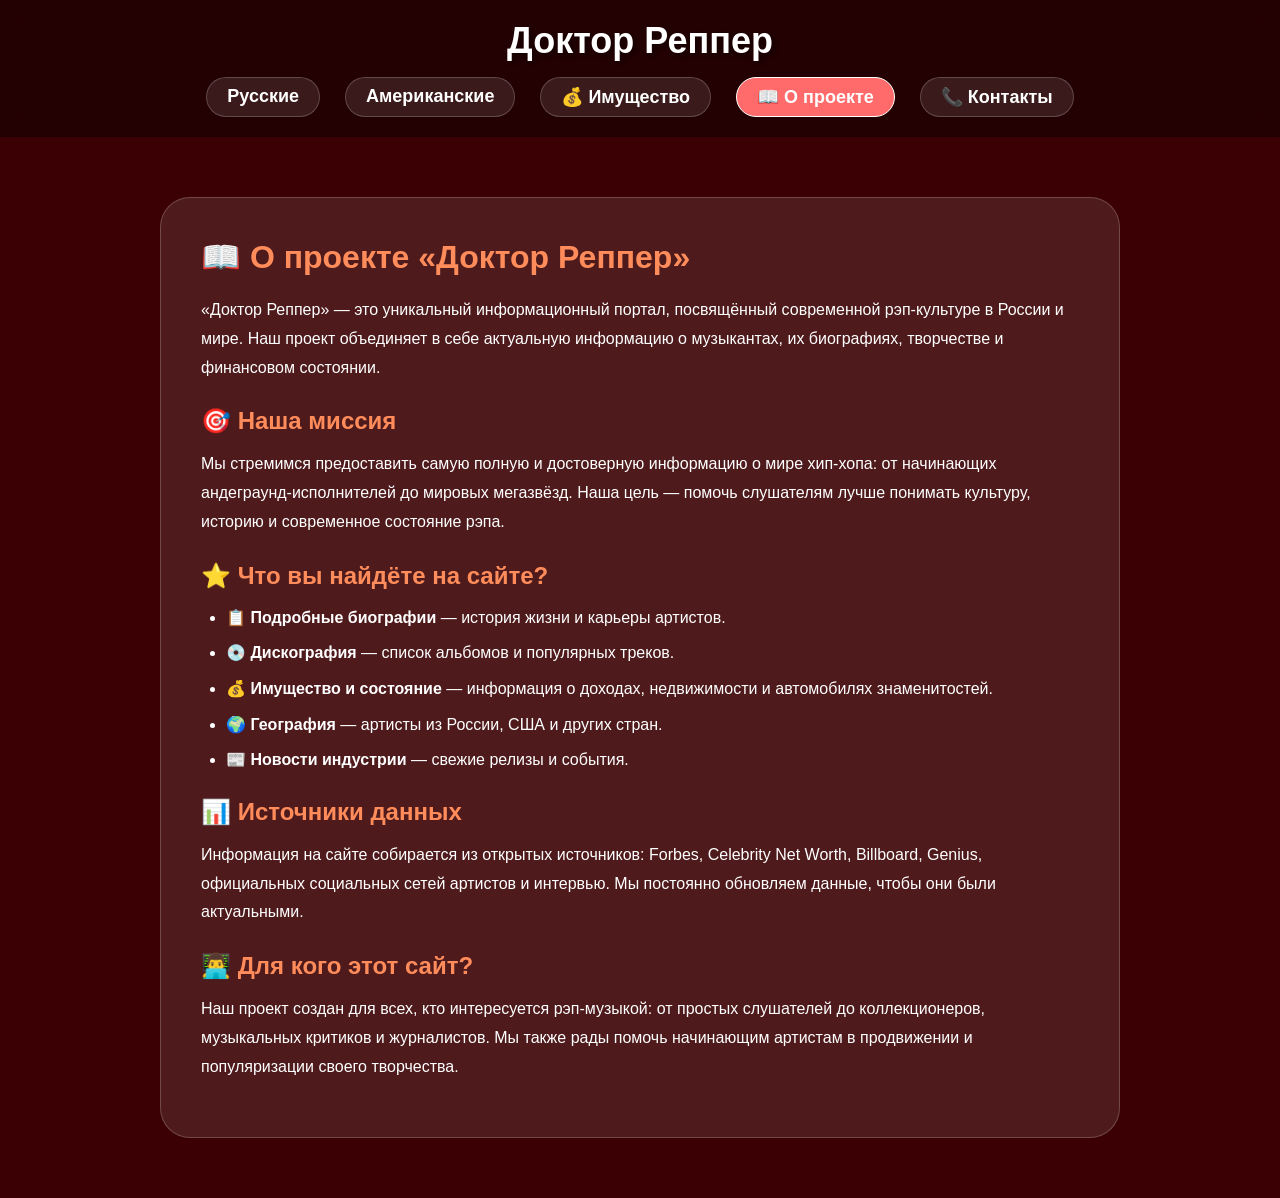
<file: about.html>
<!DOCTYPE html>
<html lang="ru">
<head>
    <meta charset="UTF-8">
    <meta name="viewport" content="width=device-width, initial-scale=1.0, user-scalable=yes">
    <title>Доктор Реппер - О проекте</title>
    <link rel="stylesheet" href="style.css">
</head>
<body>
    <header>
        <h1>Доктор Реппер</h1>
        <nav class="main-nav">
            <a href="index.html">Русские</a>
            <a href="us-rap.html">Американские</a>
            <a href="wealth.html">💰 Имущество</a>
            <a href="about.html" class="active">📖 О проекте</a>
            <a href="contacts.html">📞 Контакты</a>
        </nav>
    </header>

    <div class="about-container">
        <div class="about-card">
            <h2>📖 О проекте «Доктор Реппер»</h2>
            <p>«Доктор Реппер» — это уникальный информационный портал, посвящённый современной рэп-культуре в России и мире. Наш проект объединяет в себе актуальную информацию о музыкантах, их биографиях, творчестве и финансовом состоянии.</p>
            
            <h3>🎯 Наша миссия</h3>
            <p>Мы стремимся предоставить самую полную и достоверную информацию о мире хип-хопа: от начинающих андеграунд-исполнителей до мировых мегазвёзд. Наша цель — помочь слушателям лучше понимать культуру, историю и современное состояние рэпа.</p>
            
            <h3>⭐ Что вы найдёте на сайте?</h3>
            <ul>
                <li>📋 <strong>Подробные биографии</strong> — история жизни и карьеры артистов.</li>
                <li>💿 <strong>Дискография</strong> — список альбомов и популярных треков.</li>
                <li>💰 <strong>Имущество и состояние</strong> — информация о доходах, недвижимости и автомобилях знаменитостей.</li>
                <li>🌍 <strong>География</strong> — артисты из России, США и других стран.</li>
                <li>📰 <strong>Новости индустрии</strong> — свежие релизы и события.</li>
            </ul>
            
            <h3>📊 Источники данных</h3>
            <p>Информация на сайте собирается из открытых источников: Forbes, Celebrity Net Worth, Billboard, Genius, официальных социальных сетей артистов и интервью. Мы постоянно обновляем данные, чтобы они были актуальными.</p>
            
            <h3>👨‍💻 Для кого этот сайт?</h3>
            <p>Наш проект создан для всех, кто интересуется рэп-музыкой: от простых слушателей до коллекционеров, музыкальных критиков и журналистов. Мы также рады помочь начинающим артистам в продвижении и популяризации своего творчества.</p>
            
            
        

    
    <script src="script.js"></script>
</body>
</html>
</file>
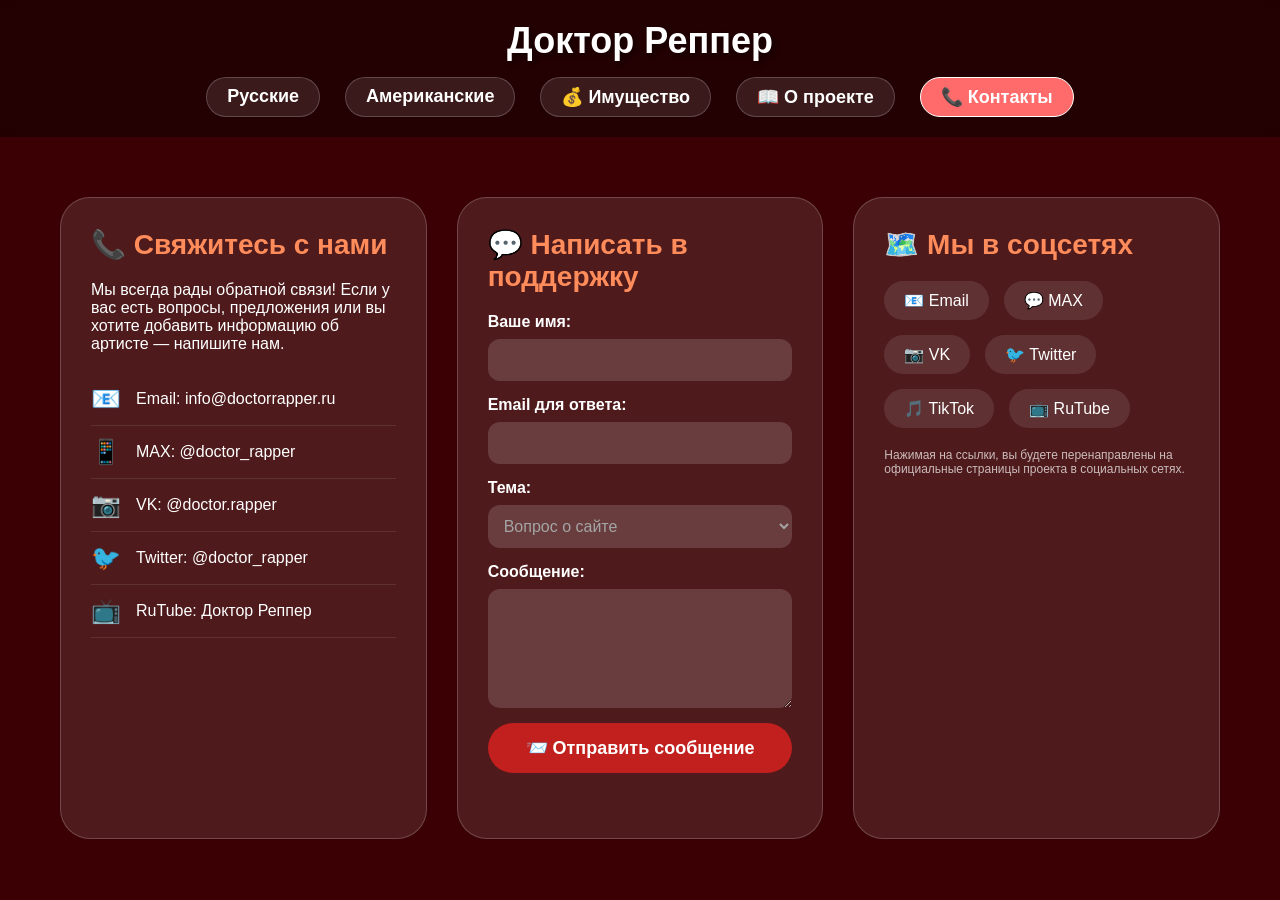
<file: contacts.html>
<!DOCTYPE html>
<html lang="ru">
<head>
    <meta charset="UTF-8">
    <meta name="viewport" content="width=device-width, initial-scale=1.0, user-scalable=yes">
    <title>Доктор Реппер - Контакты</title>
    <link rel="stylesheet" href="style.css">
</head>
<body>
    <header>
        <h1>Доктор Реппер</h1>
        <nav class="main-nav">
            <a href="index.html">Русские</a>
            <a href="us-rap.html">Американские</a>
            <a href="wealth.html">💰 Имущество</a>
            <a href="about.html">📖 О проекте</a>
            <a href="contacts.html" class="active">📞 Контакты</a>
        </nav>
    </header>

    <div class="contacts-container">
        <div class="contacts-card">
            <h2>📞 Свяжитесь с нами</h2>
            <p>Мы всегда рады обратной связи! Если у вас есть вопросы, предложения или вы хотите добавить информацию об артисте — напишите нам.</p>
            
            <div class="contact-info">
                <div class="contact-item">
                    <span class="emoji">📧</span>
                    <span>Email: info@doctorrapper.ru</span>
                </div>
                <div class="contact-item">
                    <span class="emoji">📱</span>
                    <span>MAX: @doctor_rapper</span>
                </div>
                <div class="contact-item">
                    <span class="emoji">📷</span>
                    <span>VK: @doctor.rapper</span>
                </div>
                <div class="contact-item">
                    <span class="emoji">🐦</span>
                    <span>Twitter: @doctor_rapper</span>
                </div>
                <div class="contact-item">
                    <span class="emoji">📺</span>
                    <span>RuTube: Доктор Реппер</span>
                </div>
            </div>
        </div>

        <div class="contacts-card">
            <h2>💬 Написать в поддержку</h2>
            <form class="contact-form" id="contactForm">
                <div class="form-group">
                    <label for="name">Ваше имя:</label>
                    <input type="text" id="name" name="name" required>
                </div>
                <div class="form-group">
                    <label for="email">Email для ответа:</label>
                    <input type="email" id="email" name="email" required>
                </div>
                <div class="form-group">
                    <label for="subject">Тема:</label>
                    <select id="subject" name="subject">
                        <option value="question">Вопрос о сайте</option>
                        <option value="artist">Добавить артиста</option>
                        <option value="correction">Исправление ошибки</option>
                        <option value="cooperation">Сотрудничество</option>
                    </select>
                </div>
                <div class="form-group">
                    <label for="message">Сообщение:</label>
                    <textarea id="message" name="message" rows="5" required></textarea>
                </div>
                <button type="submit" class="submit-btn">📨 Отправить сообщение</button>
            </form>
            <div id="formMessage" class="form-message"></div>
        </div>

        <div class="contacts-card">
            <h2>🗺️ Мы в соцсетях</h2>
            <div class="social-links">
                <a href="https://mail.ru/?from=logout&ref=main" class="social-link">📧 Email</a>
                <a href="https://web.max.ru/" class="social-link">💬 MAX</a>
                <a href="https://vk.com/" class="social-link">📷 VK</a>
                <a href="https://x.com/twitter" class="social-link">🐦 Twitter</a>
                <a href="https://www.tiktok.com/" class="social-link">🎵 TikTok</a>
                <a href="https://rutube.ru/" class="social-link">📺 RuTube</a>
            </div>
            <p class="small-note">Нажимая на ссылки, вы будете перенаправлены на официальные страницы проекта в социальных сетях.</p>
        </div>
    </div>

   

    <script src="script.js"></script>
</body>
</html>
</file>
<file: style.css>
* {
    margin: 0;
    padding: 0;
    box-sizing: border-box;
}

body {
    font-family: Trebuchet MS, sans-serif;
    background: #3B0003; 
    margin: 0;
    padding: 0;
    min-height: 100vh;
    color: #fff;
}

/* Шапка и навигация */ 
header {
    background: rgba(0, 0, 0, 0.4);
    backdrop-filter: blur(10px);
    padding: 20px;
    text-align: center;
    position: sticky;
    top: 0;
    z-index: 100;
}

header h1 {
    font-size: 36px;
    margin-bottom: 15px;
    text-shadow: 3px 3px 6px rgba(0, 0, 0, 0.5);
}

.main-nav {
    display: flex;
    justify-content: center;
    gap: 25px;
    flex-wrap: wrap;
}

.main-nav a {
    color: white;
    text-decoration: none;
    font-size: 18px;
    font-weight: bold;
    padding: 8px 20px;
    border-radius: 30px;
    transition: all 0.3s ease;
    background: rgba(255, 255, 255, 0.1);
    border: 1px solid rgba(255, 255, 255, 0.2);
}

.main-nav a:hover {
    background: #ff6b6b;
    transform: translateY(-2px);
}

.main-nav a.active {
    background: #ff6b6b;
    border-color: white;
}

/* Hero секция */
.hero {
    text-align: center;
    padding: 50px 20px;
    margin: 20px;
    border-radius: 20px;
}

.hero h2 {
    font-size: 36px;
    margin-bottom: 15px;
}

.hero p {
    font-size: 18px;
    opacity: 0.9;
}

/* Контейнер для карточек */
.card-container {
    display: flex;
    flex-wrap: wrap;
    gap: 25px;
    justify-content: center;
    padding: 20px;
    max-width: 1600px;
    margin: 0 auto;
}

/* Карточки */
.card {
    background: rgba(255, 255, 255, 0.1);
    border: 3px solid #0c0c0c;
    border-radius: 20px;
    padding: 15px;
    width: 190px;
    text-align: center;
    box-shadow: 0 10px 20px rgba(0, 0, 0, 0.3);
    transition: transform 0.3s ease, box-shadow 0.3s ease;
    backdrop-filter: blur(8px);
    cursor: pointer;
}

.card:hover {
    transform: translateY(-8px);
    box-shadow: 0 18px 30px rgba(0, 0, 0, 0.5);
    border-color: #fdfcfd;
}

.card img {
    width: 100%;
    height: 190px;
    object-fit: cover;
    border-radius: 15px;
    margin-bottom: 12px;
}

.card p {
    margin: 0;
    font-weight: bold;
    font-size: 16px;
}

/* Специальные карточки для имущества */
.wealth-card {
    border-color: #A9A9A9

}

.wealth-card:hover {
    border-color: #98FB98;
}

/* Модальные окна */
.bio-overlay {
    position: fixed;
    top: 0;
    left: 0;
    width: 100%;
    height: 100%;
    background-color: rgba(0, 0, 0, 0.85);
    backdrop-filter: blur(12px);
    display: flex;
    align-items: center;
    justify-content: center;
    z-index: 1000;
    opacity: 0;
    visibility: hidden;
    transition: opacity 0.3s ease, visibility 0s linear 0.3s;
}

/* Активное состояние оверлея (показываем) */
.bio-overlay.active {
    opacity: 1;
    visibility: visible;
    transition: opacity 0.3s ease, visibility 0s linear 0s;
}

/* Содержимое биографии — теперь поддерживает прокрутку */
.bio-content {
    background: #16161D;
    padding: 30px 30px 30px 30px;
    border-radius: 28px;
    width: 90%;
    max-width: 2000px;
    max-height: 85vh;          /* ограничиваем высоту относительно экрана */
    overflow-y: auto;          /* включаем вертикальную прокрутку при переполнении */
    box-shadow: 0 25px 50px rgba(0, 0, 0, 0.6), 0 0 0 2px #ff6b6b;
    position: relative;
    text-align: left;
    transform: scale(0.9);
    transition: transform 0.25s ease;
    border: 1px solid #3B0003;
    scrollbar-width: thin;     /* тонкий скроллбар для Firefox */
    scrollbar-color: #ff8c5a #2c3e4e;
}

/* Стилизация скроллбара для WebKit (Chrome, Safari, Edge) */
.bio-content::-webkit-scrollbar {
    width: 8px;
}
.bio-content::-webkit-scrollbar-track {
    background: #2c3e4e;
    border-radius: 10px;
    margin-block: 8px;
}
.bio-content::-webkit-scrollbar-thumb {
    background: #ff8c5a;
    border-radius: 10px;
}
.bio-content::-webkit-scrollbar-thumb:hover {
    background: #ff6b6b;
}

/* Анимация появления контента */
.bio-overlay.active .bio-content {
    transform: scale(1);
}

/* Заголовок в биографии */
.bio-content h2 {
    color: #ff8c5a;
    font-size: 28px;
    margin-top: 0;
    margin-bottom: 20px;
    border-left: 5px solid #ff6b6b;
    padding-left: 18px;
    font-weight: 800;
    padding-right: 30px; /* отступ, чтобы текст не налезал на крестик */
}

/* Текст в биографии */
.bio-content p {
    line-height: 1.7;
    color: #e8eef2;
    font-size: 20px;
    margin-bottom: 15px;
}

/* Кнопка закрытия (крестик) — фиксирована относительно содержимого */
.close-bio {
    position: sticky;
    top: 5px;
    float: right;
    color: #ccc;
    font-size: 36px;
    font-weight: bold;
    text-decoration: none;
    transition: color 0.2s ease;
    line-height: 1;
    cursor: pointer;
    font-family: monospace;
    background: transparent;
    margin-right: -8px;
    margin-top: -8px;
    z-index: 10;
}

/* Чтобы контент не заезжал под крестик */
.bio-content h2 {
    clear: both;
}

.close-bio:hover {
    color: #ff6b6b;
}

/* Страница "О проекте" */
.about-container {
    max-width: 1000px;
    margin: 40px auto;
    padding: 20px;
}

.about-card {
    background: rgba(255, 255, 255, 0.1);
    backdrop-filter: blur(10px);
    border-radius: 30px;
    padding: 40px;
    border: 1px solid rgba(255, 255, 255, 0.2);
}

.about-card h2 {
    font-size: 32px;
    margin-bottom: 20px;
    color: #ff8c5a;
}

.about-card h3 {
    font-size: 24px;
    margin: 25px 0 15px 0;
    color: #ff8c5a;
}

.about-card p {
    line-height: 1.8;
    margin-bottom: 15px;
}

.about-card ul {
    margin-left: 25px;
    margin-bottom: 20px;
}

.about-card li {
    margin: 10px 0;
    line-height: 1.6;
}



/* Страница контактов */
.contacts-container {
    max-width: 1200px;
    margin: 40px auto;
    padding: 20px;
    display: grid;
    grid-template-columns: repeat(auto-fit, minmax(350px, 1fr));
    gap: 30px;
}

.contacts-card {
    background: rgba(255, 255, 255, 0.1);
    backdrop-filter: blur(10px);
    border-radius: 30px;
    padding: 30px;
    border: 1px solid rgba(255, 255, 255, 0.2);
}

.contacts-card h2 {
    font-size: 28px;
    margin-bottom: 20px;
    color: #ff8c5a;
}

.contact-info {
    margin-top: 20px;
}

.contact-item {
    display: flex;
    align-items: center;
    gap: 15px;
    padding: 12px 0;
    border-bottom: 1px solid rgba(255, 255, 255, 0.1);
}

.contact-item .emoji {
    font-size: 24px;
}

/* Форма */
.contact-form {
    display: flex;
    flex-direction: column;
    gap: 15px;
}

.form-group {
    display: flex;
    flex-direction: column;
    gap: 8px;
}

.form-group label {
    font-weight: bold;
}

.form-group input,
.form-group select,
.form-group textarea {
    padding: 12px;
    border-radius: 12px;
    border: none;
    background: rgba(255, 255, 255, 0.15);
    color: rgb(165, 165, 165);
    font-size: 16px;
}

.form-group input::placeholder,
.form-group textarea::placeholder {
    color: rgba(255, 255, 255, 0.5);
}

.submit-btn {
    background: #c21f1f;
    color: white;
    border: none;
    padding: 14px;
    border-radius: 30px;
    font-size: 18px;
    font-weight: bold;
    cursor: pointer;
    transition: all 0.3s;
}

.submit-btn:hover {
    background: #ff4757;
    transform: scale(1.02);
}

.form-message {
    margin-top: 15px;
    padding: 10px;
    border-radius: 12px;
    text-align: center;
}

.social-links {
    display: flex;
    flex-wrap: wrap;
    gap: 15px;
    margin: 20px 0;
}

.social-link {
    background: rgba(255, 255, 255, 0.1);
    padding: 10px 20px;
    border-radius: 30px;
    text-decoration: none;
    color: white;
    transition: all 0.3s;
}

.social-link:hover {
    background: #ff6b6b;
    transform: translateY(-2px);
}

.small-note {
    font-size: 12px;
    opacity: 0.7;
    margin-top: 15px;
}


/* Адаптация */
@media (max-width: 700px) {
    .hero h2 {
        font-size: 24px;
    }
    
    .card {
        width: 150px;
        padding: 10px;
    }
    
    .card img {
        height: 150px;
    }
    
    .main-nav a {
        font-size: 14px;
        padding: 6px 12px;
    }
    
    .about-card {
        padding: 20px;
    }
    
    .contacts-container {
        grid-template-columns: 1fr;
    }
}
</file>
